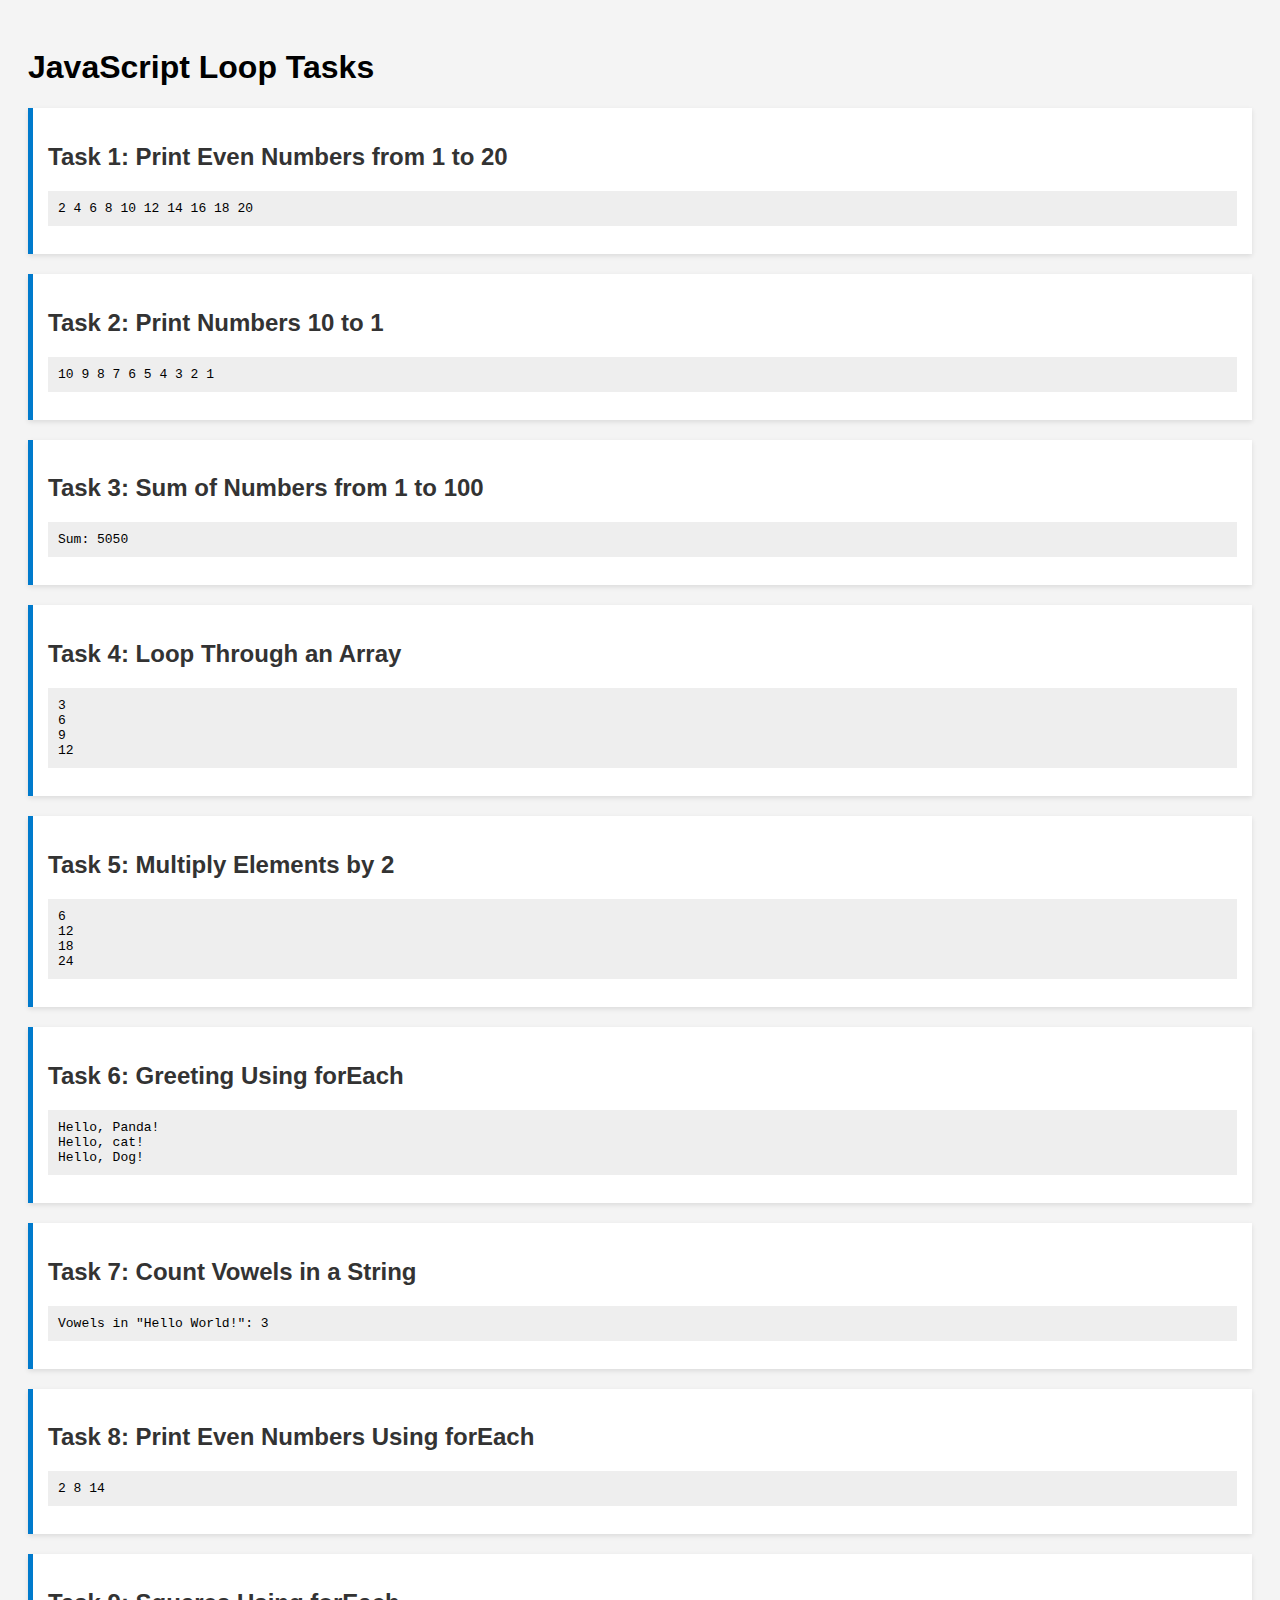
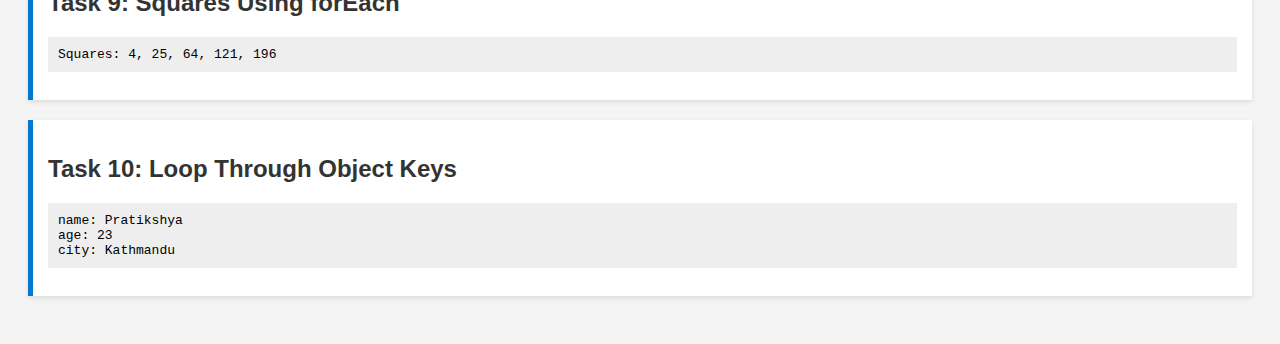
<file: Loop Tasks/index.html>
<!DOCTYPE html>
<html lang="en">
<head>
  <meta charset="UTF-8" />
  <meta name="viewport" content="width=device-width, initial-scale=1.0"/>
  <title>Tasks 1 t0 10</title>
  <style>
    body {
      font-family: Arial, sans-serif;
      background: #f4f4f4;
      padding: 20px;
    }
    h2 {
      color: #333;
    }
    .task {
      background: #fff;
      padding: 15px;
      margin-bottom: 20px;
      border-left: 5px solid #007acc;
      box-shadow: 0 2px 5px rgba(0,0,0,0.1);
    }
    pre {
      background: #eee;
      padding: 10px;
      white-space: pre-wrap;
    }
  </style>
</head>
<body>
  <h1>JavaScript Loop Tasks</h1>

  <div class="task">
    <h2>Task 1: Print Even Numbers from 1 to 20</h2>
    <pre id="task1"></pre>
  </div>

  <div class="task">
    <h2>Task 2: Print Numbers 10 to 1</h2>
    <pre id="task2"></pre>
  </div>

  <div class="task">
    <h2>Task 3: Sum of Numbers from 1 to 100</h2>
    <pre id="task3"></pre>
  </div>

  <div class="task">
    <h2>Task 4: Loop Through an Array</h2>
    <pre id="task4"></pre>
  </div>

  <div class="task">
    <h2>Task 5: Multiply Elements by 2</h2>
    <pre id="task5"></pre>
  </div>

  <div class="task">
    <h2>Task 6: Greeting Using forEach</h2>
    <pre id="task6"></pre>
  </div>

  <div class="task">
    <h2>Task 7: Count Vowels in a String</h2>
    <pre id="task7"></pre>
  </div>

  <div class="task">
    <h2>Task 8: Print Even Numbers Using forEach</h2>
    <pre id="task8"></pre>
  </div>

  <div class="task">
    <h2>Task 9: Squares Using forEach</h2>
    <pre id="task9"></pre>
  </div>

  <div class="task">
    <h2>Task 10: Loop Through Object Keys</h2>
    <pre id="task10"></pre>
  </div>

  <script>
    // Task 1
    let result1 = '';
    for (let i = 1; i <= 20; i++) {
      if (i % 2 === 0) result1 += i + ' ';
    }
    document.getElementById('task1').textContent = result1;

    // Task 2
    let result2 = '';
    for (let i = 10; i >= 1; i--) {
      result2 += i + ' ';
    }
    document.getElementById('task2').textContent = result2;

    // Task 3
    let sum = 0;
    for (let i = 1; i <= 100; i++) {
      sum += i;
    }
    document.getElementById('task3').textContent = `Sum: ${sum}`;

    // Task 4
    const numbers = [3, 6, 9, 12];
    let result4 = '';
    for (let i = 0; i < numbers.length; i++) {
      result4 += numbers[i] + '\n';
    }
    document.getElementById('task4').textContent = result4;

    // Task 5
    let result5 = '';
    for (let i = 0; i < numbers.length; i++) {
      result5 += (numbers[i] * 2) + '\n';
    }
    document.getElementById('task5').textContent = result5;

    // Task 6
    const names = ['Panda', 'cat', 'Dog'];
    let result6 = '';
    names.forEach(name => {
      result6 += `Hello, ${name}!\n`;
    });
    document.getElementById('task6').textContent = result6;

    // Task 7
    const testString = "Hello World!";
    let vowels = 'aeiouAEIOU';
    let vowelCount = 0;
    for (let char of testString) {
      if (vowels.includes(char)) vowelCount++;
    }
    document.getElementById('task7').textContent = `Vowels in "${testString}": ${vowelCount}`;

    // Task 8
    const moreNumbers = [2, 5, 8, 11, 14];
    let result8 = '';
    moreNumbers.forEach(num => {
      if (num % 2 === 0) result8 += num + ' ';
    });
    document.getElementById('task8').textContent = result8;

    // Task 9
    let squaredArray = [];
    moreNumbers.forEach(num => {
      squaredArray.push(num * num);
    });
    document.getElementById('task9').textContent = `Squares: ${squaredArray.join(', ')}`;

    // Task 10
    const person = {
      name: "Pratikshya",
      age: 23,
      city: "Kathmandu"
    };
    let result10 = '';
    for (let key in person) {
      result10 += `${key}: ${person[key]}\n`;
    }
    document.getElementById('task10').textContent = result10;
  </script>
</body>
</html>
</file>
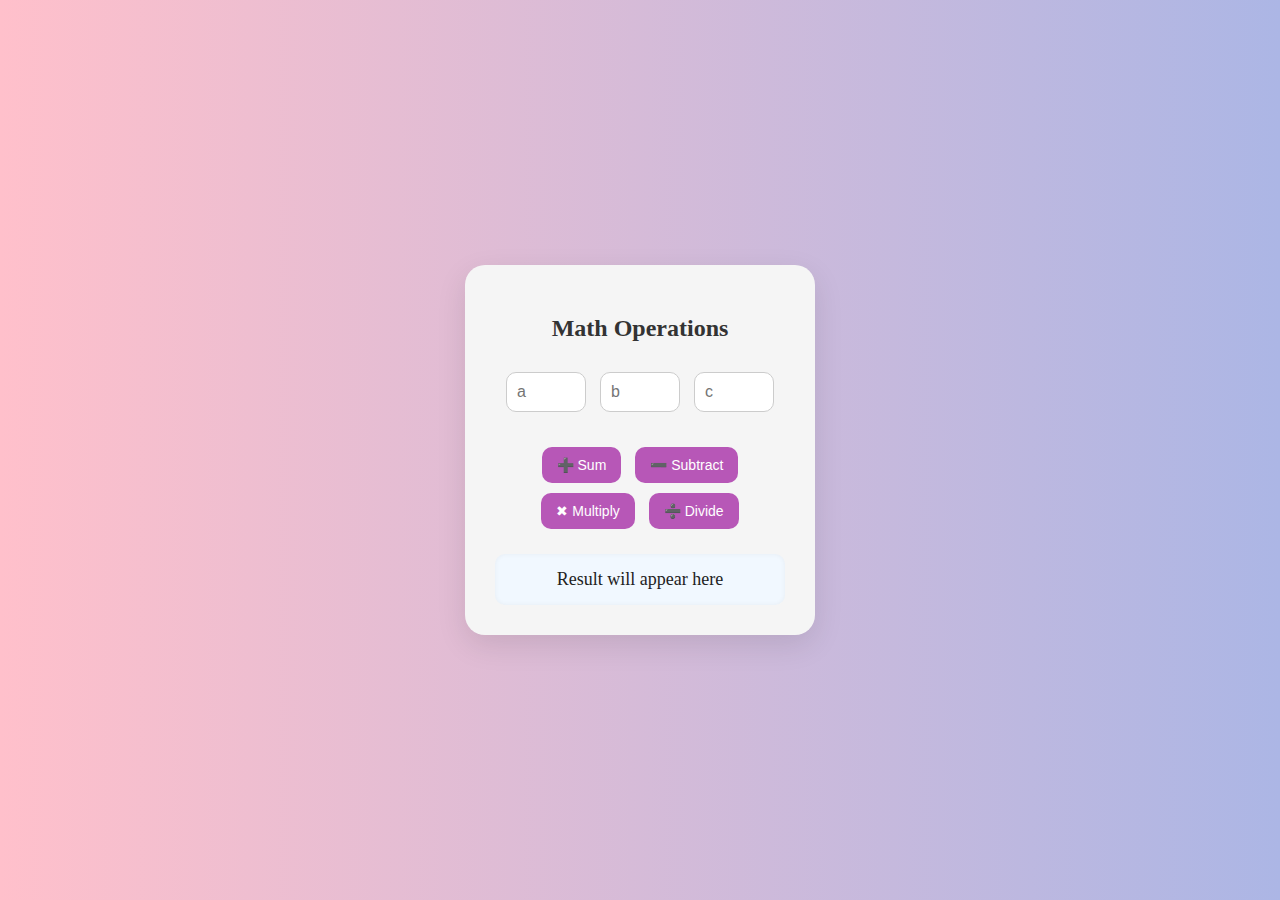
<file: Maths.html>
<!DOCTYPE html>
<html lang="en">
<head>
  <meta charset="UTF-8">
  <title>Math Operations</title>
  <style>
    * {
      box-sizing: border-box;
    }
    body {
      margin: 0;
      font-family:  cursive;
      background: linear-gradient(to right, pink, #ACB6E5);
      height: 100vh;
      display: flex;
      align-items: center;
      justify-content: center;
    }
    .container {
      background-color: whitesmoke;
      padding: 30px;
      border-radius: 20px;
      box-shadow: 0 10px 30px rgba(0, 0, 0, 0.1);
      width: 350px;
      text-align: center;
    }
    h2 {
      margin-bottom: 20px;
      color: #333;
    }
    input {
      width: 80px;
      padding: 10px;
      margin: 10px 5px;
      border: 1px solid #ccc;
      border-radius: 10px;
      font-size: 16px;
    }
    .buttons {
      margin: 20px 0;
    }
    button {
      padding: 10px 15px;
      margin: 5px;
      font-size: 14px;
      border: none;
      border-radius: 10px;
      background-color: rgb(183, 87, 183);
      color: white;
      transition: 0.3s;
      cursor: pointer;
    }
    button:hover {
      background-color:rgb(183, 87, 183);
    }
    .result {
      margin-top: 20px;
      background: #f1f8ff;
      padding: 15px;
      border-radius: 10px;
      font-size: 18px;
      color: #222;
      box-shadow: inset 0 0 5px rgba(0, 0, 0, 0.05);
    }
  </style>
</head>
<body>

  <div class="container">
    <h2>Math Operations</h2>
    <div>
      <input type="number" id="a" placeholder="a">
      <input type="number" id="b" placeholder="b">
      <input type="number" id="c" placeholder="c">
    </div>
    <div class="buttons">
      <button onclick="calculate('sum')">➕ Sum</button>
      <button onclick="calculate('sub')">➖ Subtract</button>
      <button onclick="calculate('mul')">✖ Multiply</button>
      <button onclick="calculate('div')">➗ Divide</button>
    </div>
    <div class="result" id="result">Result will appear here</div>
  </div>

  <script>
    function calculate(operation) {
      let a = parseFloat(document.getElementById('a').value);
      let b = parseFloat(document.getElementById('b').value);
      let c = parseFloat(document.getElementById('c').value);
      let result;

      if (isNaN(a) || isNaN(b) || isNaN(c)) {
        result = "❗ Please enter all three numbers.";
      } else {
        switch(operation) {
          case 'sum':
            result = `✅ a + b + c = ${a + b + c}`;
            break;
          case 'sub':
            result = `✅ a - b - c = ${a - b - c}`;
            break;
          case 'mul':
            result = `✅ a × b × c = ${a * b * c}`;
            break;
          case 'div':
            if (b === 0 || c === 0) {
              result = "❌ Division by zero is not allowed.";
            } else {
              result = `✅ a ÷ b ÷ c = ${(a / b / c).toFixed(4)}`;
            }
            break;
        }
      }

      document.getElementById('result').innerText = result;
    }
  </script>

</body>
</html>
</file>
